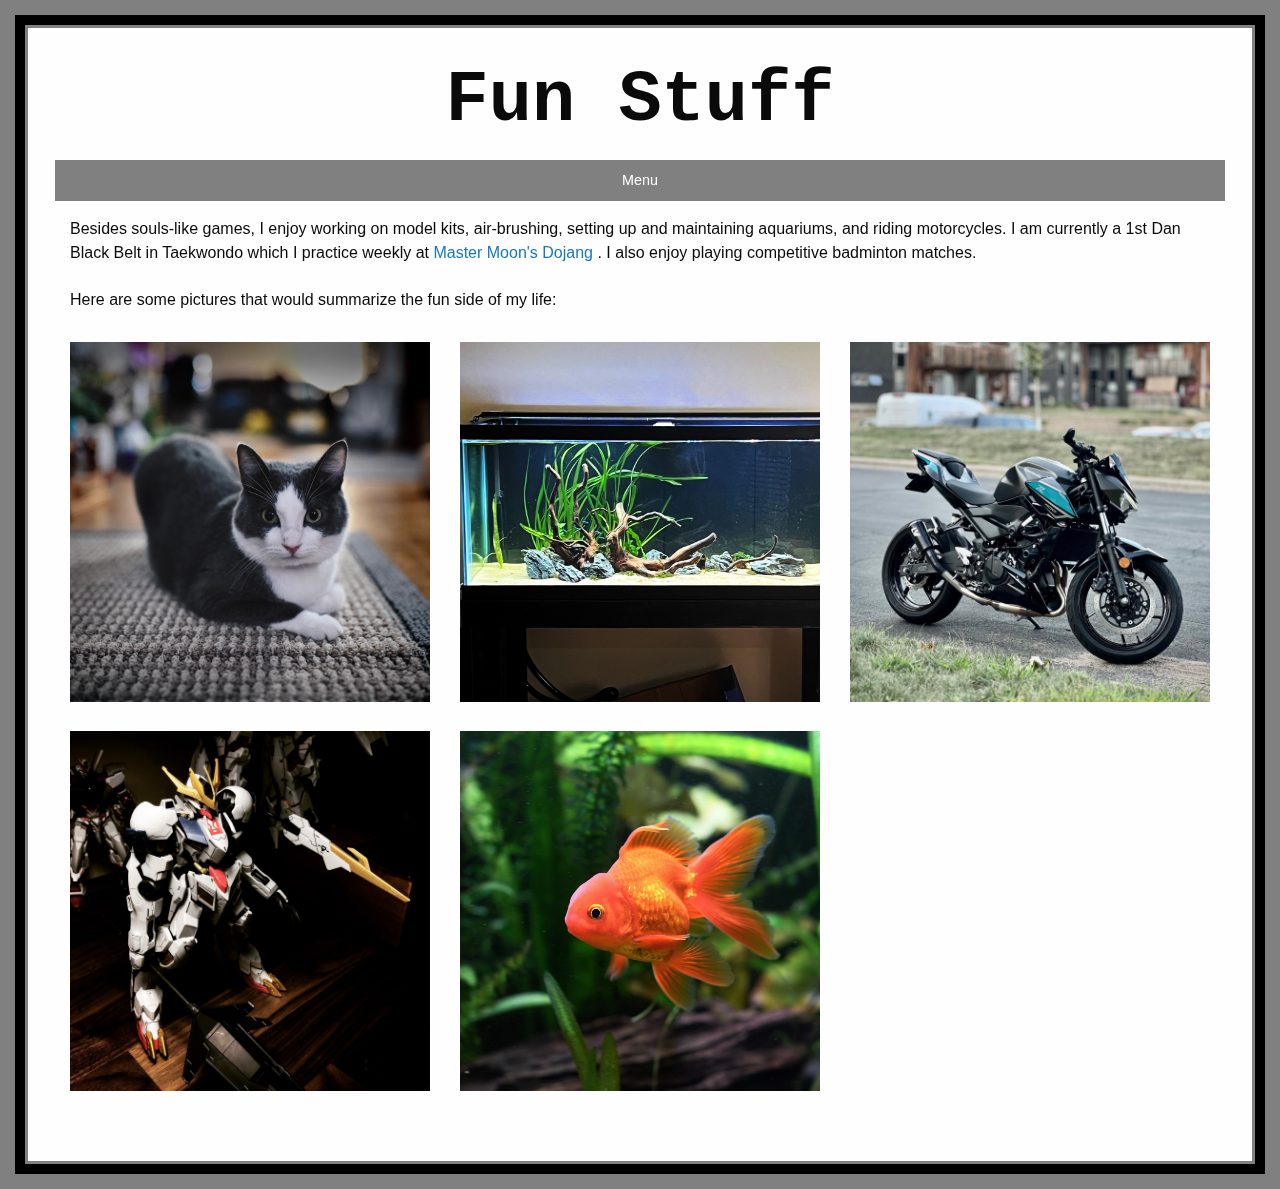
<file: fun.html>
<!DOCTYPE html>
<html>
<head>
	<meta charset="utf-8">
	<meta name="viewport" content="width=device-width, initial-scale=1.0">
	<title>Fun</title>
	<link rel="stylesheet" href="css/foundation.css">

    

</head>
<body>
    <div class="off-canvas-wrapper">
        <!-- Your menu or Off-canvas content goes here -->
        <div class="off-canvas position-left" id="offCanvas" data-off-canvas data-transition="overlap">
            <!-- Close button -->
            <button class="close-button" aria-label="Close menu" type="button" data-close>
                <span aria-hidden="true">&times;</span>
            </button>

            <!-- Menu -->
            <ul class="vertical menu">
                <li><a href="index.html" target="_self" style="color: black;">Home Page</a></li>
                <li><a href="project.html" target="_self" style="color: black;">Projects</a></li>
                <li><a href="resume.html" target="_self" style="color: black;">Resume</a></li>
                <li><a href="fun.html" target="_self" style="color: black;">Fun</a></li>
            </ul>
        </div>
        <!-- Your page content lives here -->
        <div class="off-canvas-content" data-off-canvas-content>
            <!-- main content within a `grid-container` -->
            <div class="grid-container">
                <!-- `grid-x` represents a row -->
                <h1>
                    <div class="grid-x grid-padding-x">
                        <div class="cell small-12 large-12" style="font-size: 150%; font-family:'Courier New', Courier, monospace; font-weight: bold; margin-top: 2%;"> <center> Fun Stuff </center></div>
                    </div>
                </h1>
                <b1>
                    <div class="grid-x grid-padding-x">
                        <button type="button" class="cell large-auto button" data-toggle="offCanvas" style="background-color: grey;">Menu</button>
                    </div>
                </b1>
                <b2>
                    <div class="grid-x grid-padding-x">
                        <div class="cell large-12" style="text-align: left;"> Besides souls-like games, I enjoy working on model kits, air-brushing, setting up and maintaining aquariums, and riding motorcycles.
                            I am currently a 1st Dan Black Belt in Taekwondo which I practice weekly at <a href="https://mastermoontkd.com/" target="_blank"> Master Moon's Dojang </a>. I also enjoy playing competitive badminton matches.
                        </div>
                    </div>
                    <div class="grid-x grid-padding-x" style="margin-top: 2%;">
                        <div class="cell large-12" style="text-align: left;" grid-marginy=""> 
                            Here are some pictures that would summarize the fun side of my life:
                        </div>
                    </div>
                    <div class="grid-x grid-padding-x" style="margin-bottom: 6%;">
                        <div class="cell large-4 medium-6 small-12" style="margin-top: 2.5%;";> <img src="ollie.JPG" alt="ollie"> </div>  
                        <div class="cell large-4 medium-6 small-12" style="margin-top: 2.5%;";> <img src="fishtank1.jpg" alt="fishtank"> </div>  
                        <div class="cell large-4 medium-6 small-12" style="margin-top: 2.5%;";> <img src="motorcycle.jpg" alt="motorcycle"> </div> 
                        <div class="cell large-4 medium-6 small-12" style="margin-top: 2.5%;";> <img src="gundam.JPG" alt="ollie"> </div>  
                        <div class="cell large-4 medium-6 small-12" style="margin-top: 2.5%;";> <img src="goldfish.JPG" alt="fishtank"> </div>   
                    </div>
                </b2>
                
            </div>
        </div>
    </div>

    <!-- include before closing <body> tag -->
    <script src="js/vendor/jquery.js"></script>
    <script src="js/vendor/what-input.js"></script>
    <script src="js/vendor/foundation.js"></script>
    <script type="application/javascript">
        $(document).foundation();
    </script>
</body>

</html>
</file>
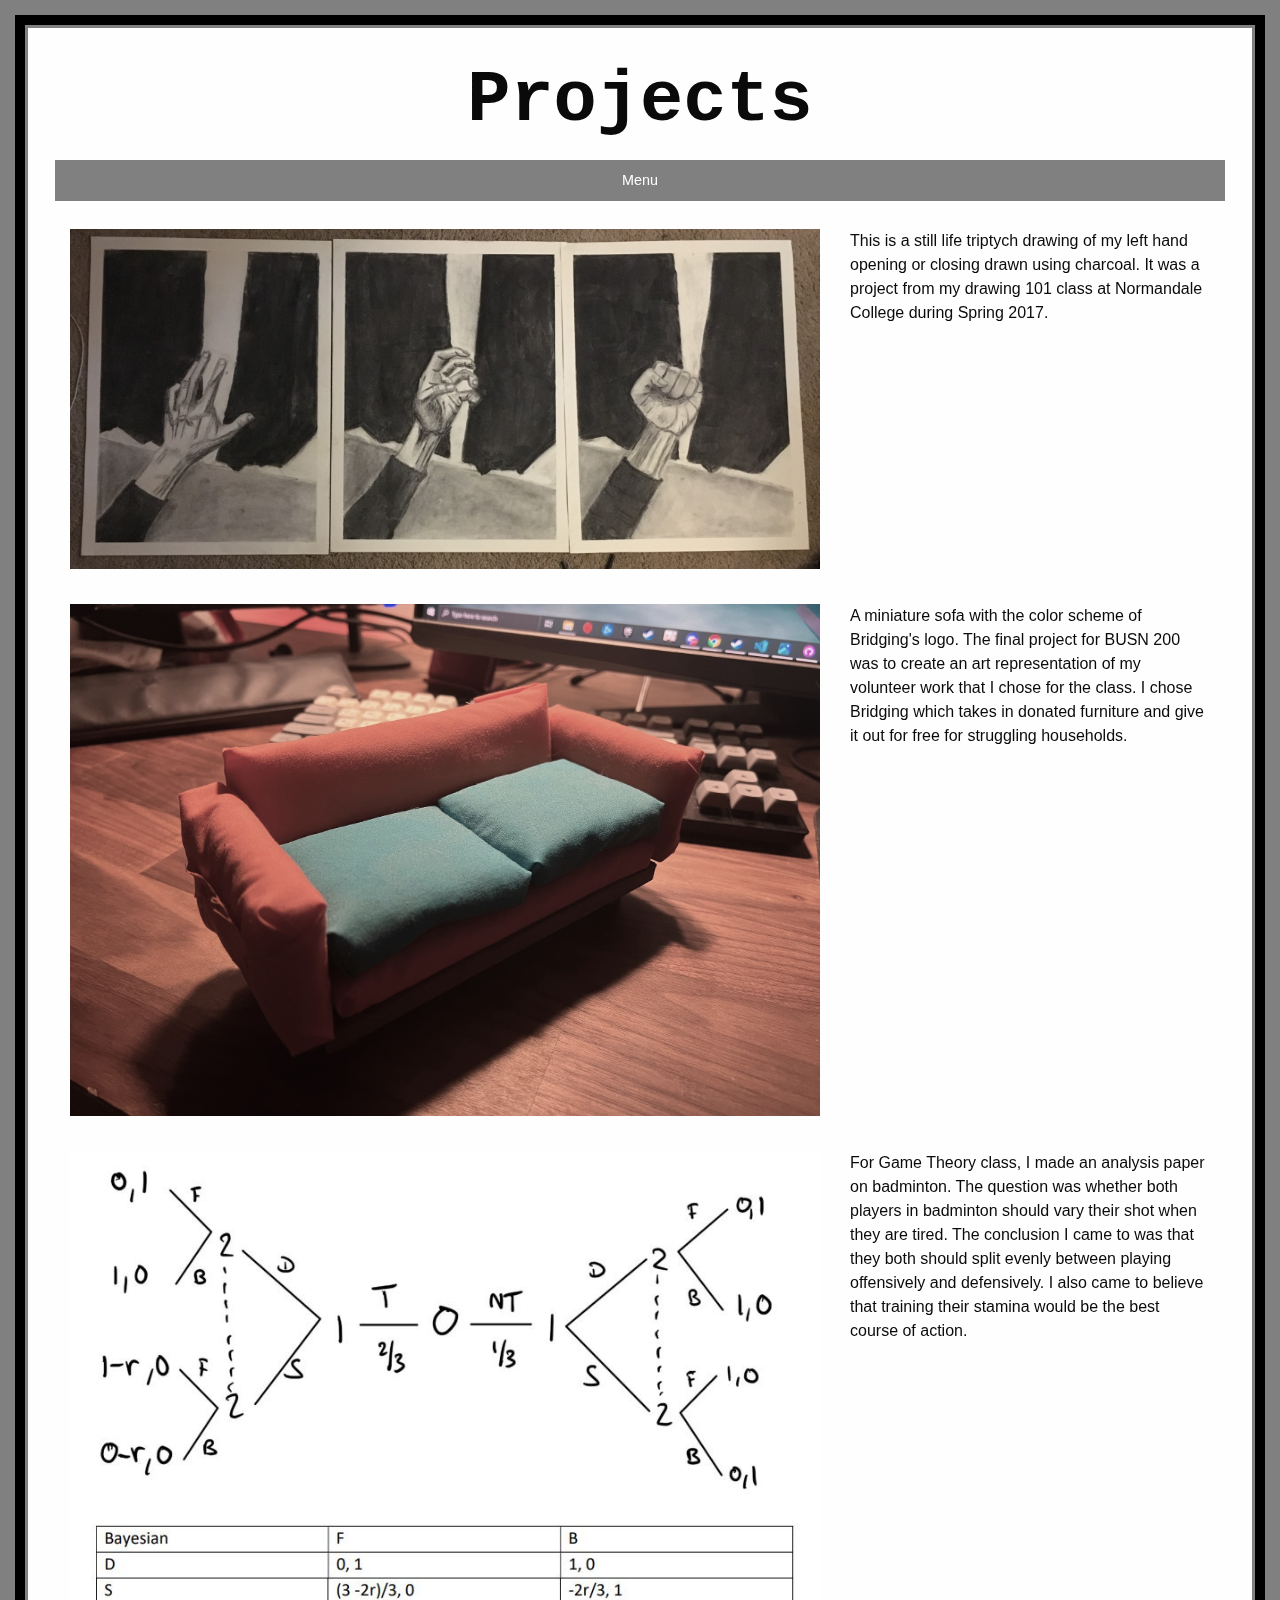
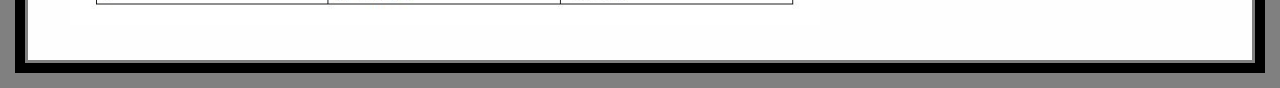
<file: project.html>
<!DOCTYPE html>
<html>
<head>
	<meta charset="utf-8">
	<meta name="viewport" content="width=device-width, initial-scale=1.0">
	<title>Projects</title>
	<link rel="stylesheet" href="css/foundation.css">

    

</head>
<body>
    <div class="off-canvas-wrapper">
        <!-- Your menu or Off-canvas content goes here -->
        <div class="off-canvas position-left" id="offCanvas" data-off-canvas data-transition="overlap">
            <!-- Close button -->
            <button class="close-button" aria-label="Close menu" type="button" data-close>
                <span aria-hidden="true">&times;</span>
            </button>

            <!-- Menu -->
            <ul class="vertical menu">
                <li><a href="index.html" target="_self" style="color: black;">HomePage</a></li>
                <li><a href="project.html" target="_self" style="color: black;">Projects</a></li>
                <li><a href="resume.html" target="_self" style="color: black;">Resume</a></li>
                <li><a href="fun.html" target="_self" style="color: black;">Fun</a></li>
            </ul>
        </div>
        <!-- Your page content lives here -->
        <div class="off-canvas-content" data-off-canvas-content>
            <!-- main content within a `grid-container` -->
            <div class="grid-container">
                <!-- `grid-x` represents a row -->
                <h1>
                    <div class="grid-x grid-padding-x">
                        <div class="cell small-12 large-12" style="font-size: 150%; font-family:'Courier New', Courier, monospace; font-weight: bold; margin-top: 2%;"> <center> Projects </center></div>
                    </div>
                </h1>
                <b1>
                    <div class="grid-x grid-padding-x">
                        <button type="button" class="cell large-auto button" data-toggle="offCanvas" style="background-color: grey;">Menu</button>
                    </div>
                </b1>
                <b2>
                    <div class="grid-x grid-padding-x" style="margin-bottom: 3%; margin-top: 1%;">
                        <div class="cell large-8 medium-8 small-12";> <img src="triptych1.JPG" alt="triptych"> </div>
                        <div class="cell large-4 small-12 medium-4" style="text-align: left;"> This is a still life triptych drawing of my left hand opening or closing drawn using charcoal.
                            It was a project from my drawing 101 class at Normandale College during Spring 2017.
                        </div>
                    </div>
                </b2>
                <b3>
                    <div class="grid-x grid-padding-x" style="margin-bottom: 3%;">
                        <div class="cell large-8 medium-8 small-12";> <img src="sofa.jpg" alt="sofa"> </div>
                        <div class="cell large-4 small-12 medium-4" style="text-align: left;"> A miniature sofa  with the color scheme of Bridging's logo. The final project for BUSN 200 was to create an art representation of my volunteer work that
                            I chose for the class. I chose Bridging which takes in donated furniture and give it out for free for struggling households. 
                        </div>
                    </div>
                </b3>
                <b4>
                    <div class="grid-x grid-padding-x" style="margin-bottom: 3%;">
                        <div class="cell large-8 medium-8 small-12";> <img src="badminton.JPG" alt="badminton"> </div>
                        <div class="cell large-4 small-12 medium-4" style="text-align: left;"> For Game Theory class, I made an analysis paper on badminton. The question was whether both players in badminton
                            should vary their shot when they are tired. The conclusion I came to was that they both should split evenly between playing offensively and defensively. I also came to believe that 
                            training their stamina would be the best course of action.
                        </div>
                    </div>
                </b4>
                
            </div>
        </div>
    </div>

    <!-- include before closing <body> tag -->
    <script src="js/vendor/jquery.js"></script>
    <script src="js/vendor/what-input.js"></script>
    <script src="js/vendor/foundation.js"></script>
    <script type="application/javascript">
        $(document).foundation();
    </script>
</body>

</html>
</file>
